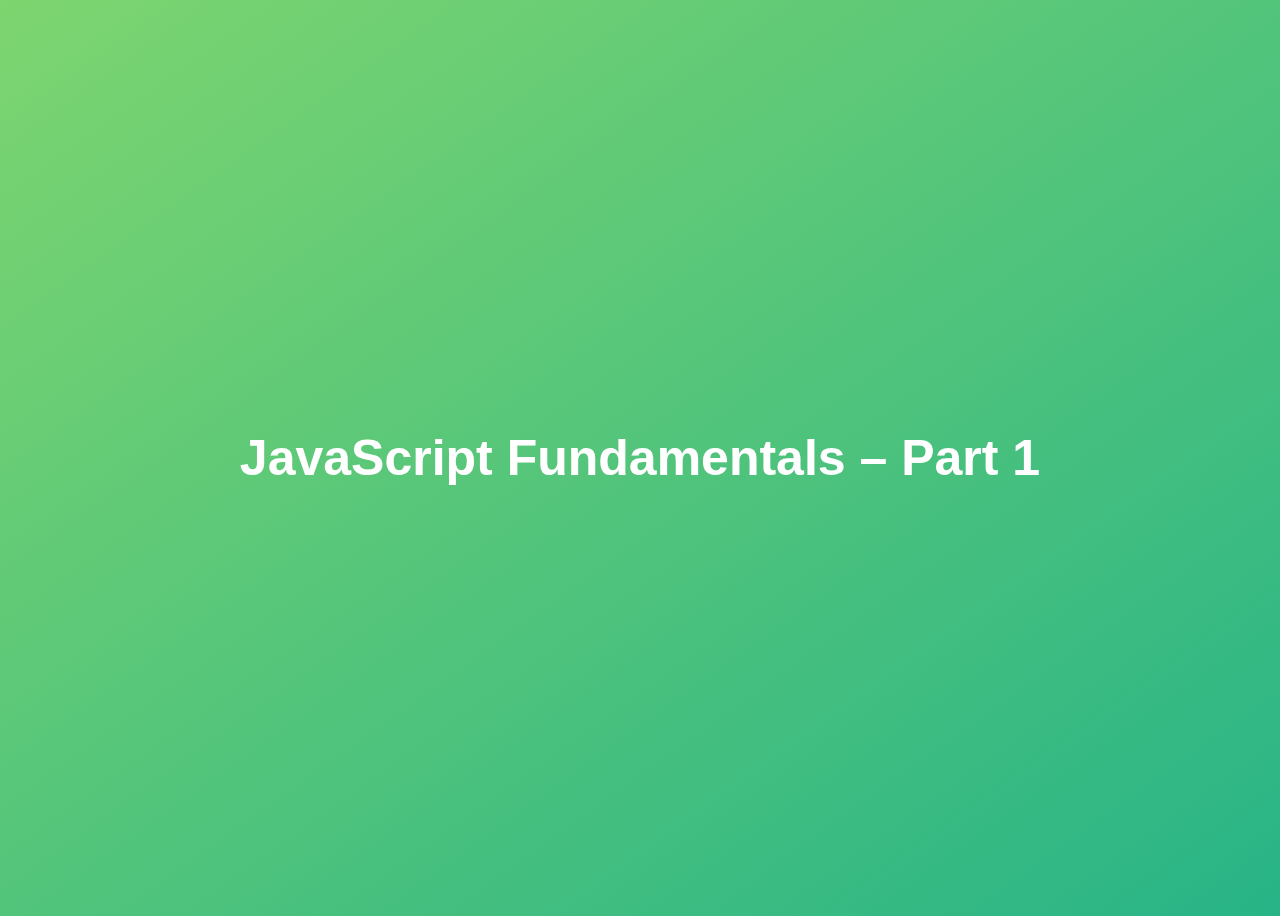
<file: 01-Fundamentals-Part-1/final/index.html>
<!DOCTYPE html>
<html lang="en">
  <head>
    <meta charset="UTF-8" />
    <meta name="viewport" content="width=device-width, initial-scale=1.0" />
    <meta http-equiv="X-UA-Compatible" content="ie=edge" />
    <title>JavaScript Fundamentals – Part 1</title>
    <style>
      body {
        height: 100vh;
        display: flex;
        align-items: center;
        background: linear-gradient(to top left, #28b487, #7dd56f);
      }
      h1 {
        font-family: sans-serif;
        font-size: 50px;
        line-height: 1.3;
        width: 100%;
        padding: 30px;
        text-align: center;
        color: white;
      }
    </style>
  </head>
  <body>
    <h1>JavaScript Fundamentals – Part 1</h1>

    <script src="script.js"></script>
  </body>
</html>
</file>
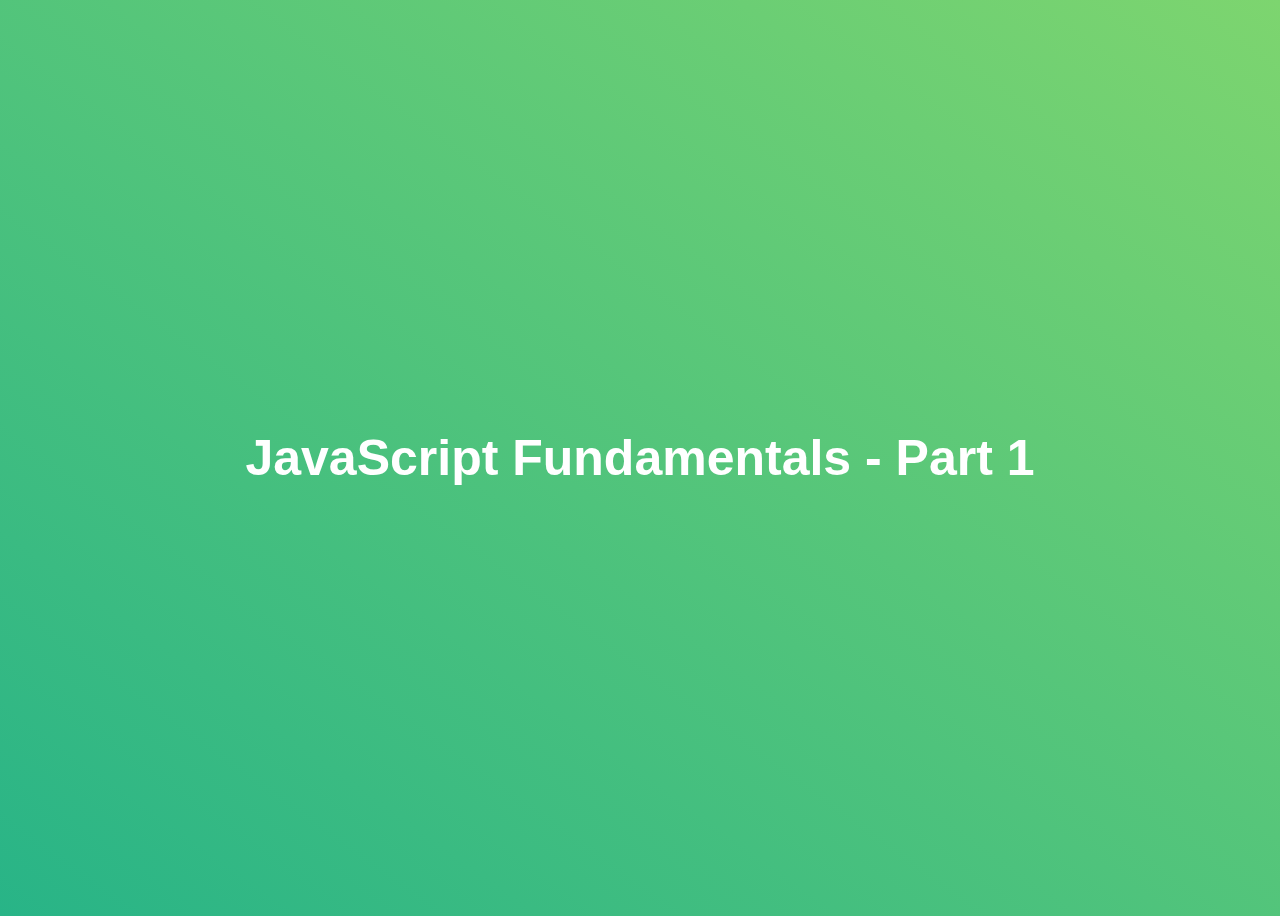
<file: 01-Fundamentals-Part-1/starter/index.html>
<!DOCTYPE html>
<html lang="en">

<head>
  <meta charset="UTF-8" />
  <meta name="viewport" content="width=device-width, initial-scale=1.0" />
  <meta http-equiv="X-UA-Compatible" content="ie=edge" />
  <title>JavaScript Fundamentals – Part 1</title>
  <style>
    body {
      height: 100vh;
      display: flex;
      align-items: center;
      background: linear-gradient(to top right, #28b487, #7dd56f);
    }

    h1 {
      font-family: sans-serif;
      font-size: 50px;
      line-height: 1.3;
      width: 100%;
      padding: 30px;
      text-align: center;
      color: white;
    }
  </style>

</head>

<body>
  <h1>JavaScript Fundamentals - Part 1</h1>

  <script src="challenge.js"></script>

</body>

</html>
</file>
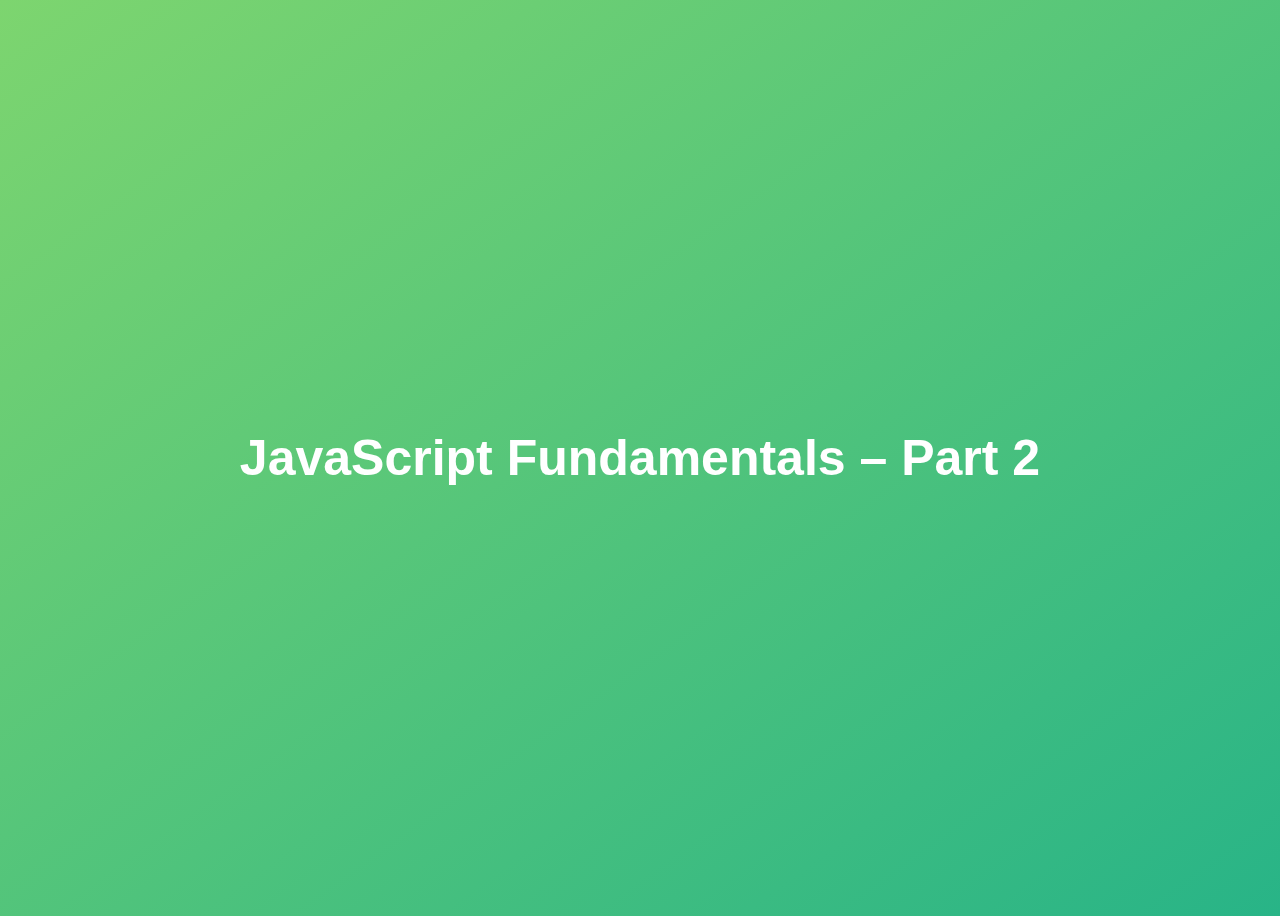
<file: 02-Fundamentals-Part-2/final/index.html>
<!DOCTYPE html>
<html lang="en">
  <head>
    <meta charset="UTF-8" />
    <meta name="viewport" content="width=device-width, initial-scale=1.0" />
    <meta http-equiv="X-UA-Compatible" content="ie=edge" />
    <title>JavaScript Fundamentals – Part 2</title>
    <style>
      body {
        height: 100vh;
        display: flex;
        align-items: center;
        background: linear-gradient(to top left, #28b487, #7dd56f);
      }
      h1 {
        font-family: sans-serif;
        font-size: 50px;
        line-height: 1.3;
        width: 100%;
        padding: 30px;
        text-align: center;
        color: white;
      }
    </style>
  </head>
  <body>
    <h1>JavaScript Fundamentals – Part 2</h1>
    <script src="script.js"></script>
  </body>
</html>
</file>
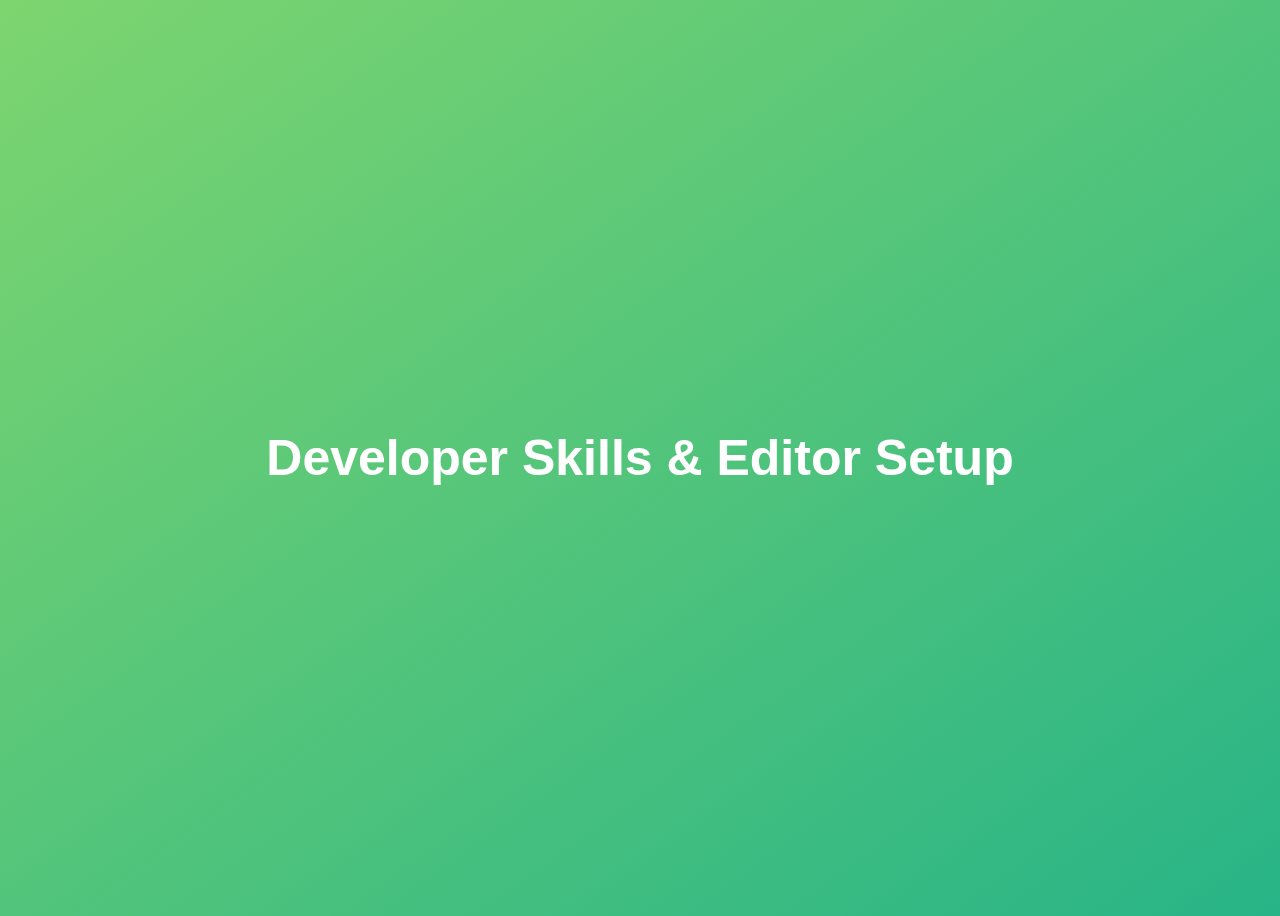
<file: 03-Developer-Skills/final/index.html>
<!DOCTYPE html>
<html lang="en">
  <head>
    <meta charset="UTF-8" />
    <meta name="viewport" content="width=device-width, initial-scale=1.0" />
    <meta http-equiv="X-UA-Compatible" content="ie=edge" />
    <title>Developer Skills & Editor Setup</title>
    <style>
      body {
        height: 100vh;
        display: flex;
        align-items: center;
        background: linear-gradient(to top left, #28b487, #7dd56f);
      }
      h1 {
        font-family: sans-serif;
        font-size: 50px;
        line-height: 1.3;
        width: 100%;
        padding: 30px;
        text-align: center;
        color: white;
      }
    </style>
  </head>
  <body>
    <h1>Developer Skills & Editor Setup</h1>
    <script src="script.js"></script>
  </body>
</html>
</file>
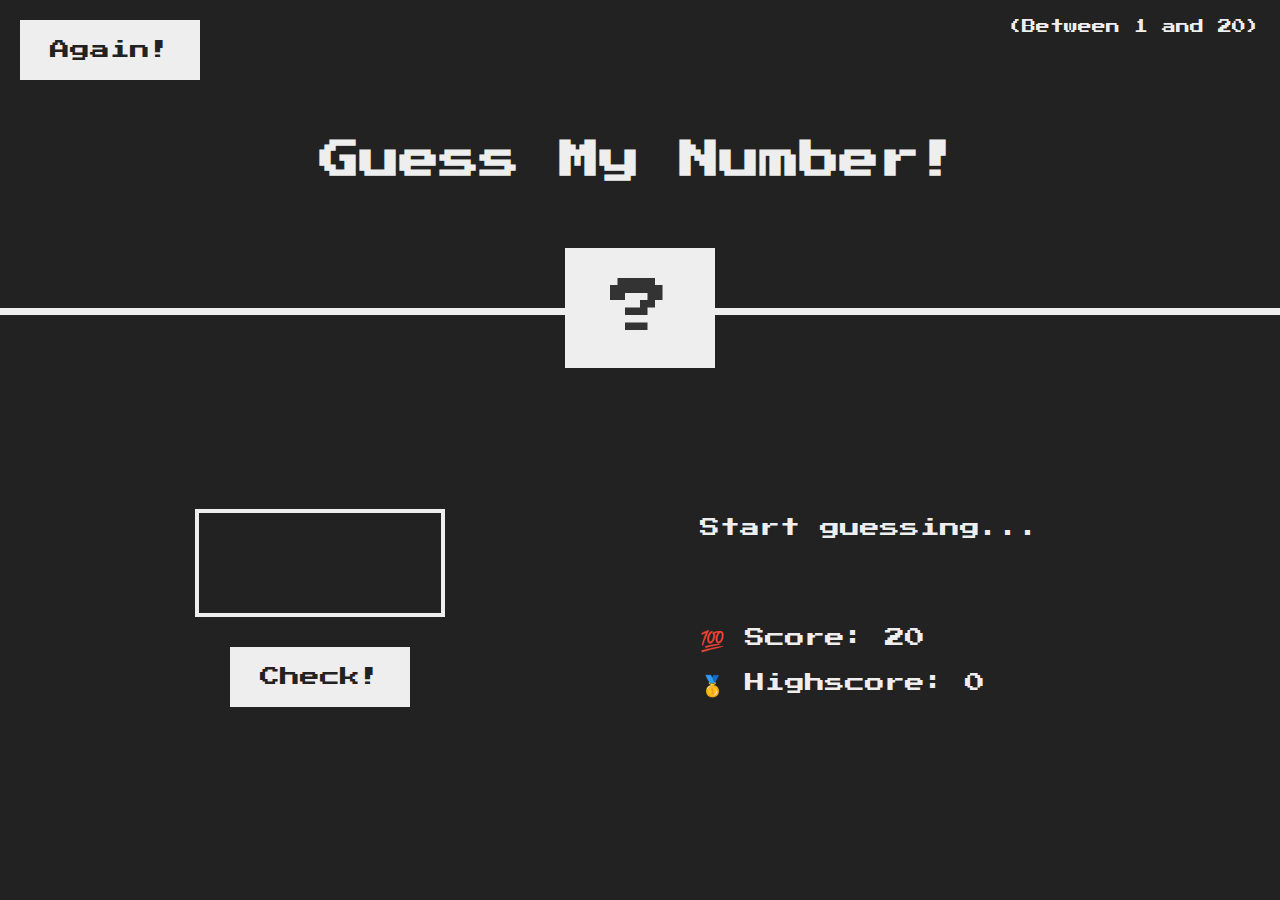
<file: 05-Guess-My-Number/final/index.html>
<!DOCTYPE html>
<html lang="en">
  <head>
    <meta charset="UTF-8" />
    <meta name="viewport" content="width=device-width, initial-scale=1.0" />
    <meta http-equiv="X-UA-Compatible" content="ie=edge" />
    <link rel="stylesheet" href="style.css" />
    <title>Guess My Number!</title>
  </head>
  <body>
    <header>
      <h1>Guess My Number!</h1>
      <p class="between">(Between 1 and 20)</p>
      <button class="btn again">Again!</button>
      <div class="number">?</div>
    </header>
    <main>
      <section class="left">
        <input type="number" class="guess" />
        <button class="btn check">Check!</button>
      </section>
      <section class="right">
        <p class="message">Start guessing...</p>
        <p class="label-score">💯 Score: <span class="score">20</span></p>
        <p class="label-highscore">
          🥇 Highscore: <span class="highscore">0</span>
        </p>
      </section>
    </main>
    <script src="script.js"></script>
  </body>
</html>
</file>
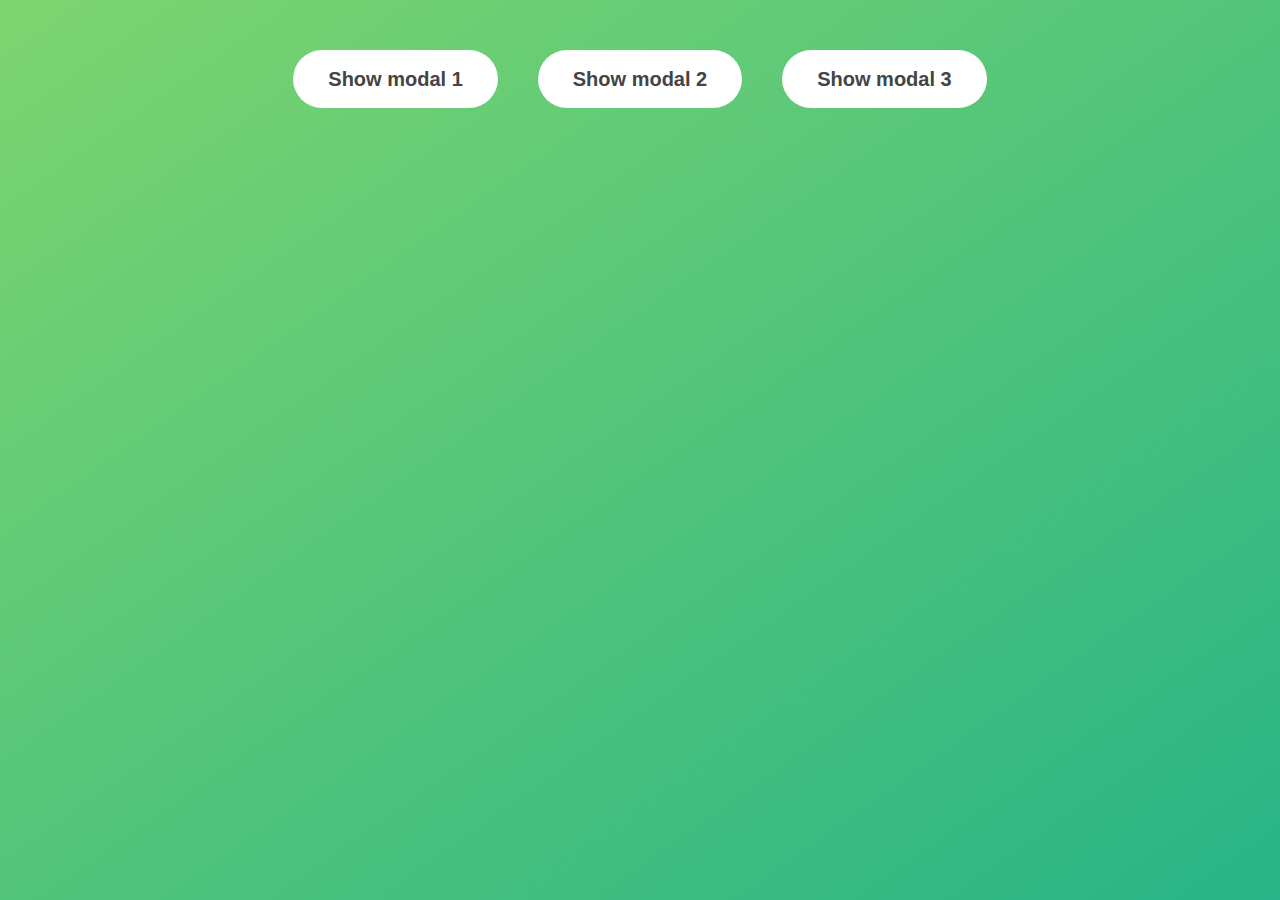
<file: 06-Modal/final/index.html>
<!DOCTYPE html>
<html lang="en">
  <head>
    <meta charset="UTF-8" />
    <meta name="viewport" content="width=device-width, initial-scale=1.0" />
    <meta http-equiv="X-UA-Compatible" content="ie=edge" />
    <link rel="stylesheet" href="style.css" />
    <title>Modal window</title>
  </head>
  <body>
    <button class="show-modal">Show modal 1</button>
    <button class="show-modal">Show modal 2</button>
    <button class="show-modal">Show modal 3</button>

    <div class="modal hidden">
      <button class="close-modal">&times;</button>
      <h1>I'm a modal window 😍</h1>
      <p>
        Lorem ipsum dolor sit amet, consectetur adipisicing elit, sed do eiusmod
        tempor incididunt ut labore et dolore magna aliqua. Ut enim ad minim
        veniam, quis nostrud exercitation ullamco laboris nisi ut aliquip ex ea
        commodo consequat. Duis aute irure dolor in reprehenderit in voluptate
        velit esse cillum dolore eu fugiat nulla pariatur. Excepteur sint
        occaecat cupidatat non proident, sunt in culpa qui officia deserunt
        mollit anim id est laborum.
      </p>
    </div>
    <div class="overlay hidden"></div>

    <script src="script.js"></script>
  </body>
</html>
</file>
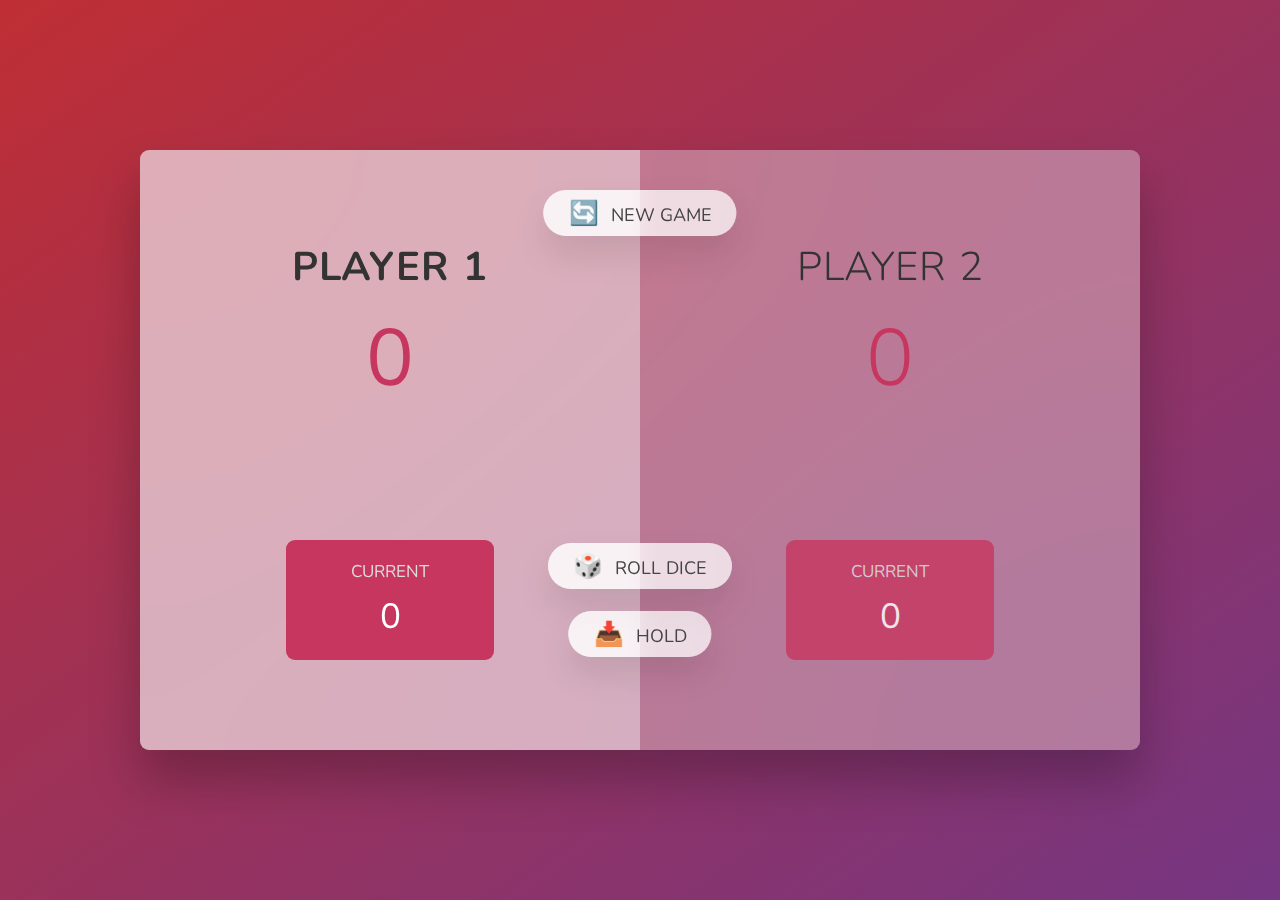
<file: 07-Pig-Game/final/index.html>
<!DOCTYPE html>
<html lang="en">
  <head>
    <meta charset="UTF-8" />
    <meta name="viewport" content="width=device-width, initial-scale=1.0" />
    <meta http-equiv="X-UA-Compatible" content="ie=edge" />
    <link rel="stylesheet" href="style.css" />
    <title>Pig Game</title>
  </head>
  <body>
    <main>
      <section class="player player--0 player--active">
        <h2 class="name" id="name--0">Player 1</h2>
        <p class="score" id="score--0">43</p>
        <div class="current">
          <p class="current-label">Current</p>
          <p class="current-score" id="current--0">0</p>
        </div>
      </section>
      <section class="player player--1">
        <h2 class="name" id="name--1">Player 2</h2>
        <p class="score" id="score--1">24</p>
        <div class="current">
          <p class="current-label">Current</p>
          <p class="current-score" id="current--1">0</p>
        </div>
      </section>

      <img src="dice-5.png" alt="Playing dice" class="dice" />
      <button class="btn btn--new">🔄 New game</button>
      <button class="btn btn--roll">🎲 Roll dice</button>
      <button class="btn btn--hold">📥 Hold</button>
    </main>
    <script src="script.js"></script>
  </body>
</html>
</file>
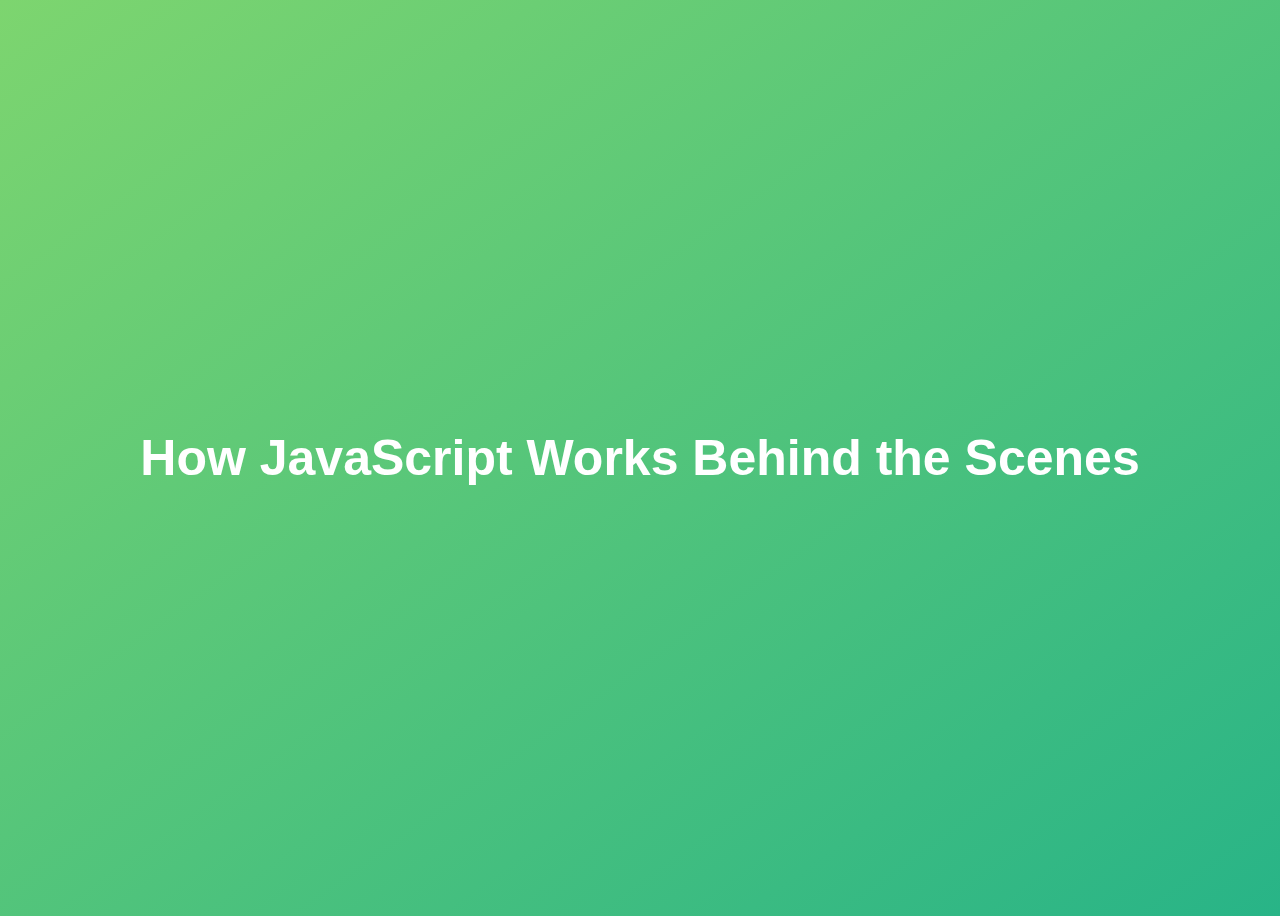
<file: 08-Behind-the-Scenes/final/index.html>
<!DOCTYPE html>
<html lang="en">
  <head>
    <meta charset="UTF-8" />
    <meta name="viewport" content="width=device-width, initial-scale=1.0" />
    <meta http-equiv="X-UA-Compatible" content="ie=edge" />
    <title>How JavaScript Works Behind the Scenes</title>
    <style>
      body {
        height: 100vh;
        display: flex;
        align-items: center;
        background: linear-gradient(to top left, #28b487, #7dd56f);
      }
      h1 {
        font-family: sans-serif;
        font-size: 50px;
        line-height: 1.3;
        width: 100%;
        padding: 30px;
        text-align: center;
        color: white;
      }
    </style>
  </head>
  <body>
    <h1>How JavaScript Works Behind the Scenes</h1>
    <script src="script.js"></script>
  </body>
</html>
</file>
<file: 05-Guess-My-Number/final/style.css>
@import url('https://fonts.googleapis.com/css?family=Press+Start+2P&display=swap');

* {
  margin: 0;
  padding: 0;
  box-sizing: inherit;
}

html {
  font-size: 62.5%;
  box-sizing: border-box;
}

body {
  font-family: 'Press Start 2P', sans-serif;
  color: #eee;
  background-color: #222;
  /* background-color: #60b347; */
}

/* LAYOUT */
header {
  position: relative;
  height: 35vh;
  border-bottom: 7px solid #eee;
}

main {
  height: 65vh;
  color: #eee;
  display: flex;
  align-items: center;
  justify-content: space-around;
}

.left {
  width: 52rem;
  display: flex;
  flex-direction: column;
  align-items: center;
}

.right {
  width: 52rem;
  font-size: 2rem;
}

/* ELEMENTS STYLE */
h1 {
  font-size: 4rem;
  text-align: center;
  position: absolute;
  width: 100%;
  top: 52%;
  left: 50%;
  transform: translate(-50%, -50%);
}

.number {
  background: #eee;
  color: #333;
  font-size: 6rem;
  width: 15rem;
  padding: 3rem 0rem;
  text-align: center;
  position: absolute;
  bottom: 0;
  left: 50%;
  transform: translate(-50%, 50%);
}

.between {
  font-size: 1.4rem;
  position: absolute;
  top: 2rem;
  right: 2rem;
}

.again {
  position: absolute;
  top: 2rem;
  left: 2rem;
}

.guess {
  background: none;
  border: 4px solid #eee;
  font-family: inherit;
  color: inherit;
  font-size: 5rem;
  padding: 2.5rem;
  width: 25rem;
  text-align: center;
  display: block;
  margin-bottom: 3rem;
}

.btn {
  border: none;
  background-color: #eee;
  color: #222;
  font-size: 2rem;
  font-family: inherit;
  padding: 2rem 3rem;
  cursor: pointer;
}

.btn:hover {
  background-color: #ccc;
}

.message {
  margin-bottom: 8rem;
  height: 3rem;
}

.label-score {
  margin-bottom: 2rem;
}
</file>
<file: 06-Modal/final/style.css>
* {
  margin: 0;
  padding: 0;
  box-sizing: inherit;
}

html {
  font-size: 62.5%;
  box-sizing: border-box;
}

body {
  font-family: sans-serif;
  color: #333;
  line-height: 1.5;
  height: 100vh;
  position: relative;
  display: flex;
  align-items: flex-start;
  justify-content: center;
  background: linear-gradient(to top left, #28b487, #7dd56f);
}

.show-modal {
  font-size: 2rem;
  font-weight: 600;
  padding: 1.75rem 3.5rem;
  margin: 5rem 2rem;
  border: none;
  background-color: #fff;
  color: #444;
  border-radius: 10rem;
  cursor: pointer;
}

.close-modal {
  position: absolute;
  top: 1.2rem;
  right: 2rem;
  font-size: 5rem;
  color: #333;
  cursor: pointer;
  border: none;
  background: none;
}

h1 {
  font-size: 2.5rem;
  margin-bottom: 2rem;
}

p {
  font-size: 1.8rem;
}

/* -------------------------- */
/* CLASSES TO MAKE MODAL WORK */
.hidden {
  display: none;
}

.modal {
  position: absolute;
  top: 50%;
  left: 50%;
  transform: translate(-50%, -50%);
  width: 70%;

  background-color: white;
  padding: 6rem;
  border-radius: 5px;
  box-shadow: 0 3rem 5rem rgba(0, 0, 0, 0.3);
  z-index: 10;
}

.overlay {
  position: absolute;
  top: 0;
  left: 0;
  width: 100%;
  height: 100%;
  background-color: rgba(0, 0, 0, 0.6);
  backdrop-filter: blur(3px);
  z-index: 5;
}
</file>
<file: 07-Pig-Game/final/style.css>
@import url('https://fonts.googleapis.com/css2?family=Nunito&display=swap');

* {
  margin: 0;
  padding: 0;
  box-sizing: inherit;
}

html {
  font-size: 62.5%;
  box-sizing: border-box;
}

body {
  font-family: 'Nunito', sans-serif;
  font-weight: 400;
  height: 100vh;
  color: #333;
  background-image: linear-gradient(to top left, #753682 0%, #bf2e34 100%);
  display: flex;
  align-items: center;
  justify-content: center;
}

/* LAYOUT */
main {
  position: relative;
  width: 100rem;
  height: 60rem;
  background-color: rgba(255, 255, 255, 0.35);
  backdrop-filter: blur(200px);
  filter: blur();
  box-shadow: 0 3rem 5rem rgba(0, 0, 0, 0.25);
  border-radius: 9px;
  overflow: hidden;
  display: flex;
}

.player {
  flex: 50%;
  padding: 9rem;
  display: flex;
  flex-direction: column;
  align-items: center;
  transition: all 0.75s;
}

/* ELEMENTS */
.name {
  position: relative;
  font-size: 4rem;
  text-transform: uppercase;
  letter-spacing: 1px;
  word-spacing: 2px;
  font-weight: 300;
  margin-bottom: 1rem;
}

.score {
  font-size: 8rem;
  font-weight: 300;
  color: #c7365f;
  margin-bottom: auto;
}

.player--active {
  background-color: rgba(255, 255, 255, 0.4);
}
.player--active .name {
  font-weight: 700;
}
.player--active .score {
  font-weight: 400;
}

.player--active .current {
  opacity: 1;
}

.current {
  background-color: #c7365f;
  opacity: 0.8;
  border-radius: 9px;
  color: #fff;
  width: 65%;
  padding: 2rem;
  text-align: center;
  transition: all 0.75s;
}

.current-label {
  text-transform: uppercase;
  margin-bottom: 1rem;
  font-size: 1.7rem;
  color: #ddd;
}

.current-score {
  font-size: 3.5rem;
}

/* ABSOLUTE POSITIONED ELEMENTS */
.btn {
  position: absolute;
  left: 50%;
  transform: translateX(-50%);
  color: #444;
  background: none;
  border: none;
  font-family: inherit;
  font-size: 1.8rem;
  text-transform: uppercase;
  cursor: pointer;
  font-weight: 400;
  transition: all 0.2s;

  background-color: white;
  background-color: rgba(255, 255, 255, 0.6);
  backdrop-filter: blur(10px);

  padding: 0.7rem 2.5rem;
  border-radius: 50rem;
  box-shadow: 0 1.75rem 3.5rem rgba(0, 0, 0, 0.1);
}

.btn::first-letter {
  font-size: 2.4rem;
  display: inline-block;
  margin-right: 0.7rem;
}

.btn--new {
  top: 4rem;
}
.btn--roll {
  top: 39.3rem;
}
.btn--hold {
  top: 46.1rem;
}

.btn:active {
  transform: translate(-50%, 3px);
  box-shadow: 0 1rem 2rem rgba(0, 0, 0, 0.15);
}

.btn:focus {
  outline: none;
}

.dice {
  position: absolute;
  left: 50%;
  top: 16.5rem;
  transform: translateX(-50%);
  height: 10rem;
  box-shadow: 0 2rem 5rem rgba(0, 0, 0, 0.2);
}

.player--winner {
  background-color: #2f2f2f;
}

.player--winner .name {
  font-weight: 700;
  color: #c7365f;
}

.hidden {
  display: none;
}
</file>
